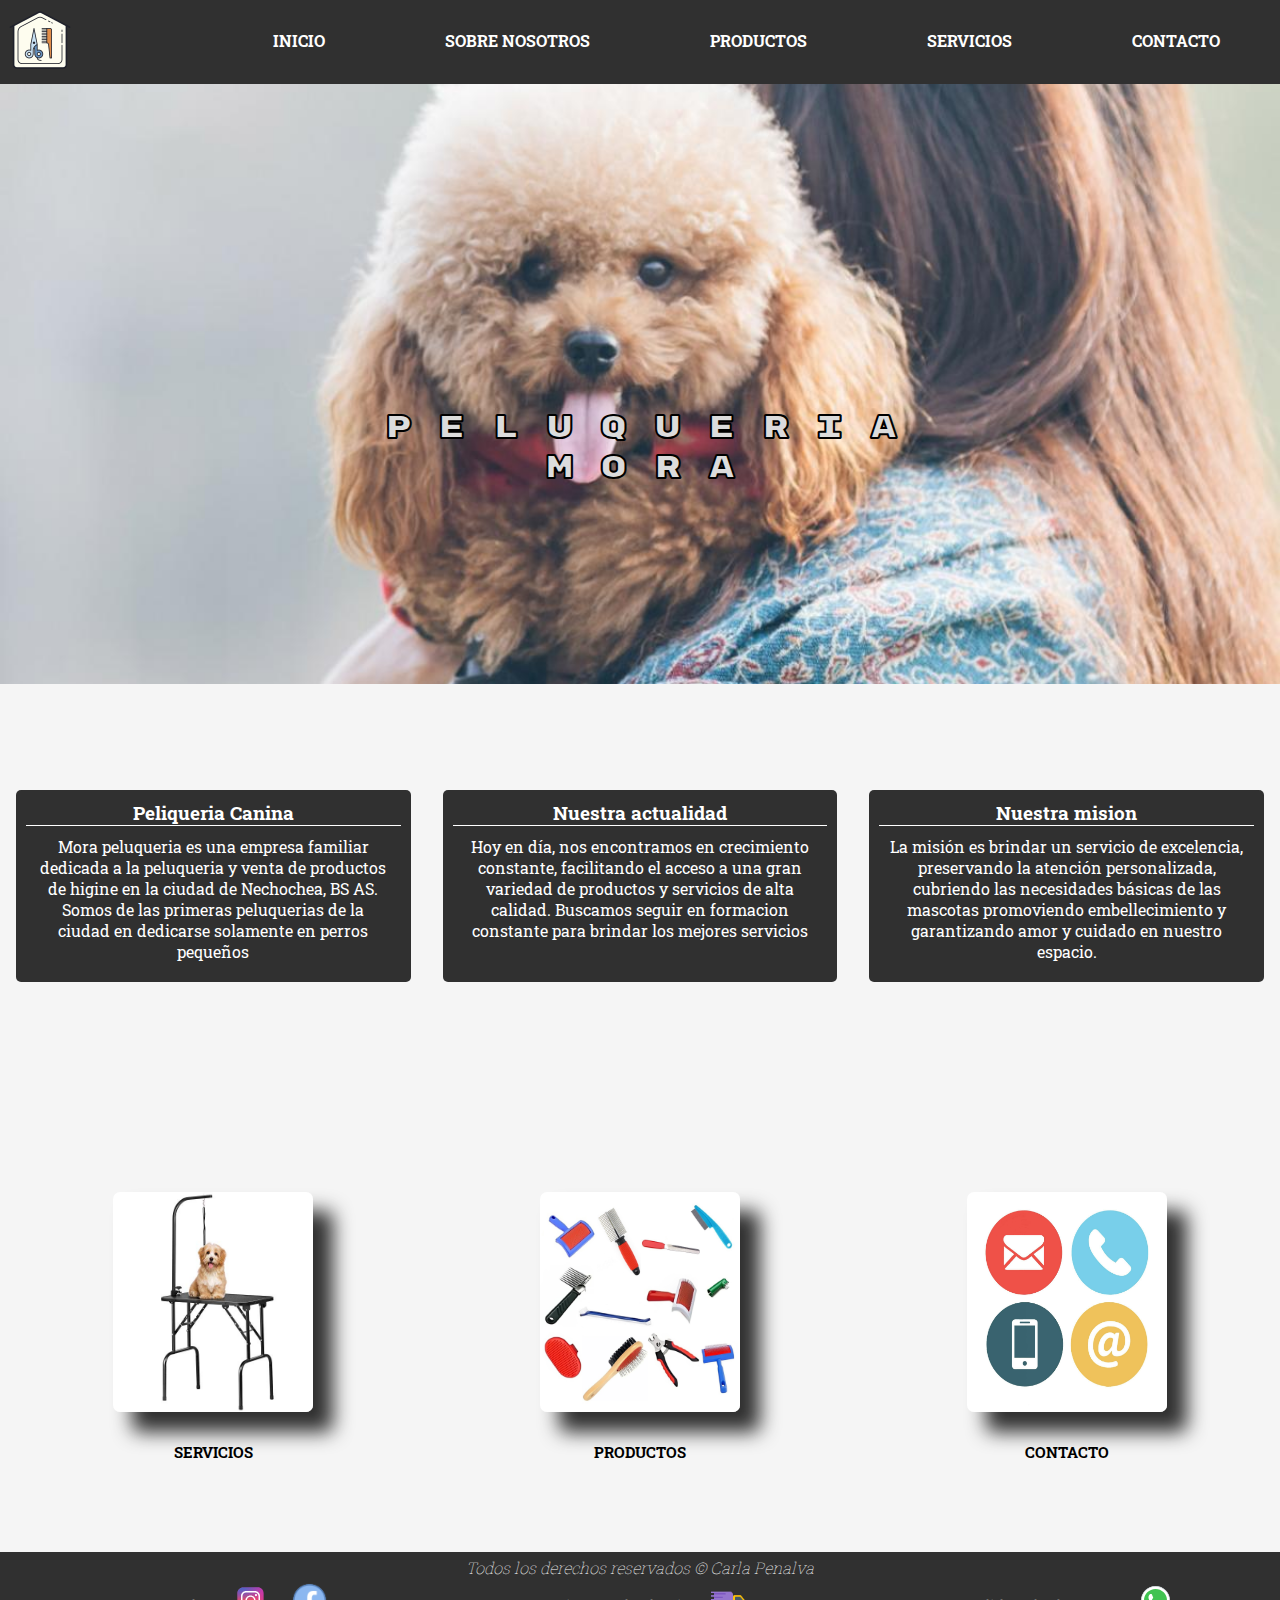
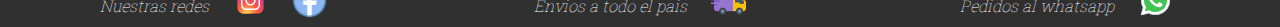
<file: index.html>
<!DOCTYPE html>
<html lang="en">
<head>
    <meta charset="UTF-8">
    <meta http-equiv="X-UA-Compatible" content="IE=edge">
    <meta name="viewport" content="width=  , initial-scale=1.0">
    <meta name="keywords" content="perros peluqueria canina Necochea">
    <meta name="description" content="Peluqueria canina a perros pequeños. Ciudad de Necochea">
    <title>Peluqueria Mora</title>
    <!-- css -->
    <link rel="stylesheet" href="./css/style.css"> 
    <link href="https://unpkg.com/aos@2.3.1/dist/aos.css" rel="stylesheet">  
</head>

<body>
    <header class="encabezado"> 
        <div class="logo">
            <a href="./index.html">
                <img src="./img/principal/logocolor.jpg" alt="logo">
            </a>
        </div>
        <nav>
            <ul>
                <li>
                    <a href="index.html">INICIO</a>
                </li>
                <li>
                    <a href="./paginas/nosotros.html">SOBRE NOSOTROS</a>
                </li>
                <li>
                    <a href="./paginas/producto.html">PRODUCTOS</a>
                </li>
                <li>
                    <a href="./paginas/servicios.html">SERVICIOS</a>
                </li>
                <li>
                    <a href="./paginas/contacto.html">CONTACTO</a>
                </li>
            </ul>
        </nav>
    </header>    
    <div class="grillaIndex">
        <main class="mainIndex"> 
            <div class="titulo">
                <div class="tituloText">
                    <h1>P E L U Q U E R I A <br> M O R A</h1>
                </div>
            </div>
        </main>   
    <section class="seccionParrafo">
        <div class="seccionParrafo1">
            <h2>Peliqueria Canina </h2>
            <p> Mora peluqueria es una empresa familiar dedicada a la peluqueria y venta de productos de higine en la ciudad de Nechochea, BS AS. Somos de las primeras peluquerias de la ciudad en dedicarse solamente en perros pequeños </p>
        </div>
        <div class="seccionParrafo2">
            <h2>Nuestra actualidad </h2>
            <p> Hoy en día, nos encontramos en crecimiento constante, facilitando el acceso a una gran variedad de productos y servicios de alta calidad. Buscamos seguir en formacion constante para brindar los mejores servicios </p>
        </div>  
        <div class="seccionParrafo3"> 
            <h2>Nuestra mision</h2>
            <p> La misión es brindar un servicio de excelencia, preservando la atención personalizada, cubriendo las necesidades básicas de las mascotas promoviendo embellecimiento y garantizando amor y cuidado en nuestro espacio. </p>
        </div>
    </section>
    <section class="seccionIndex">
        <div>
            <a href="./paginas/servicios.html">
                <img src="./img/principal/servicios.jpg">
            </a> 
            <h3>SERVICIOS </h3>
        </div>
        <div>
            <a href="./paginas/producto.html">  
                <img src="./img/principal/productos.jpg" alt="productos fotos">
            </a>
            <h3>PRODUCTOS</h3>
        </div>
        <div>
            <a href="./paginas/contacto.html">  
                <img src="./img/principal/contacto.jpg" alt="contacto fotos">
            </a>
            <h3>CONTACTO</h3>
        </div>
    </section>
    <footer class="footer">     
        <h4>Todos los derechos reservados © Carla Penalva</h4> 
        <div class="footer1">
            <div class="redes">
                <h4>Nuestras redes</h4>
                <a href="https://www.facebook.com" target="_blank">
                    <img src="./img/redes/instagram.svg" alt="instagram" target="_blank">
                </a>
                <a href="https://www.instagram.com" target="_blank">
                    <img src="./img/redes/facebook.jpg" alt="facebook" target="blank">
                </a>
            </div>    
            <div class="envios">
                <h4>Envios a todo el pais</h4>
                <img src="./img/redes/envios.png" alt="envios">
            </div>
            <div class="pedidos">
                <h4>Pedidos al whatsapp</h4>
                <a href="https://www.whatsapp.com">
                    <img src="./img/redes/whatsapp.svg" alt="wspp" target="_blank"> 
                </a>     
            </div>
        </div>
    </footer>
</body>
</html>
</file>
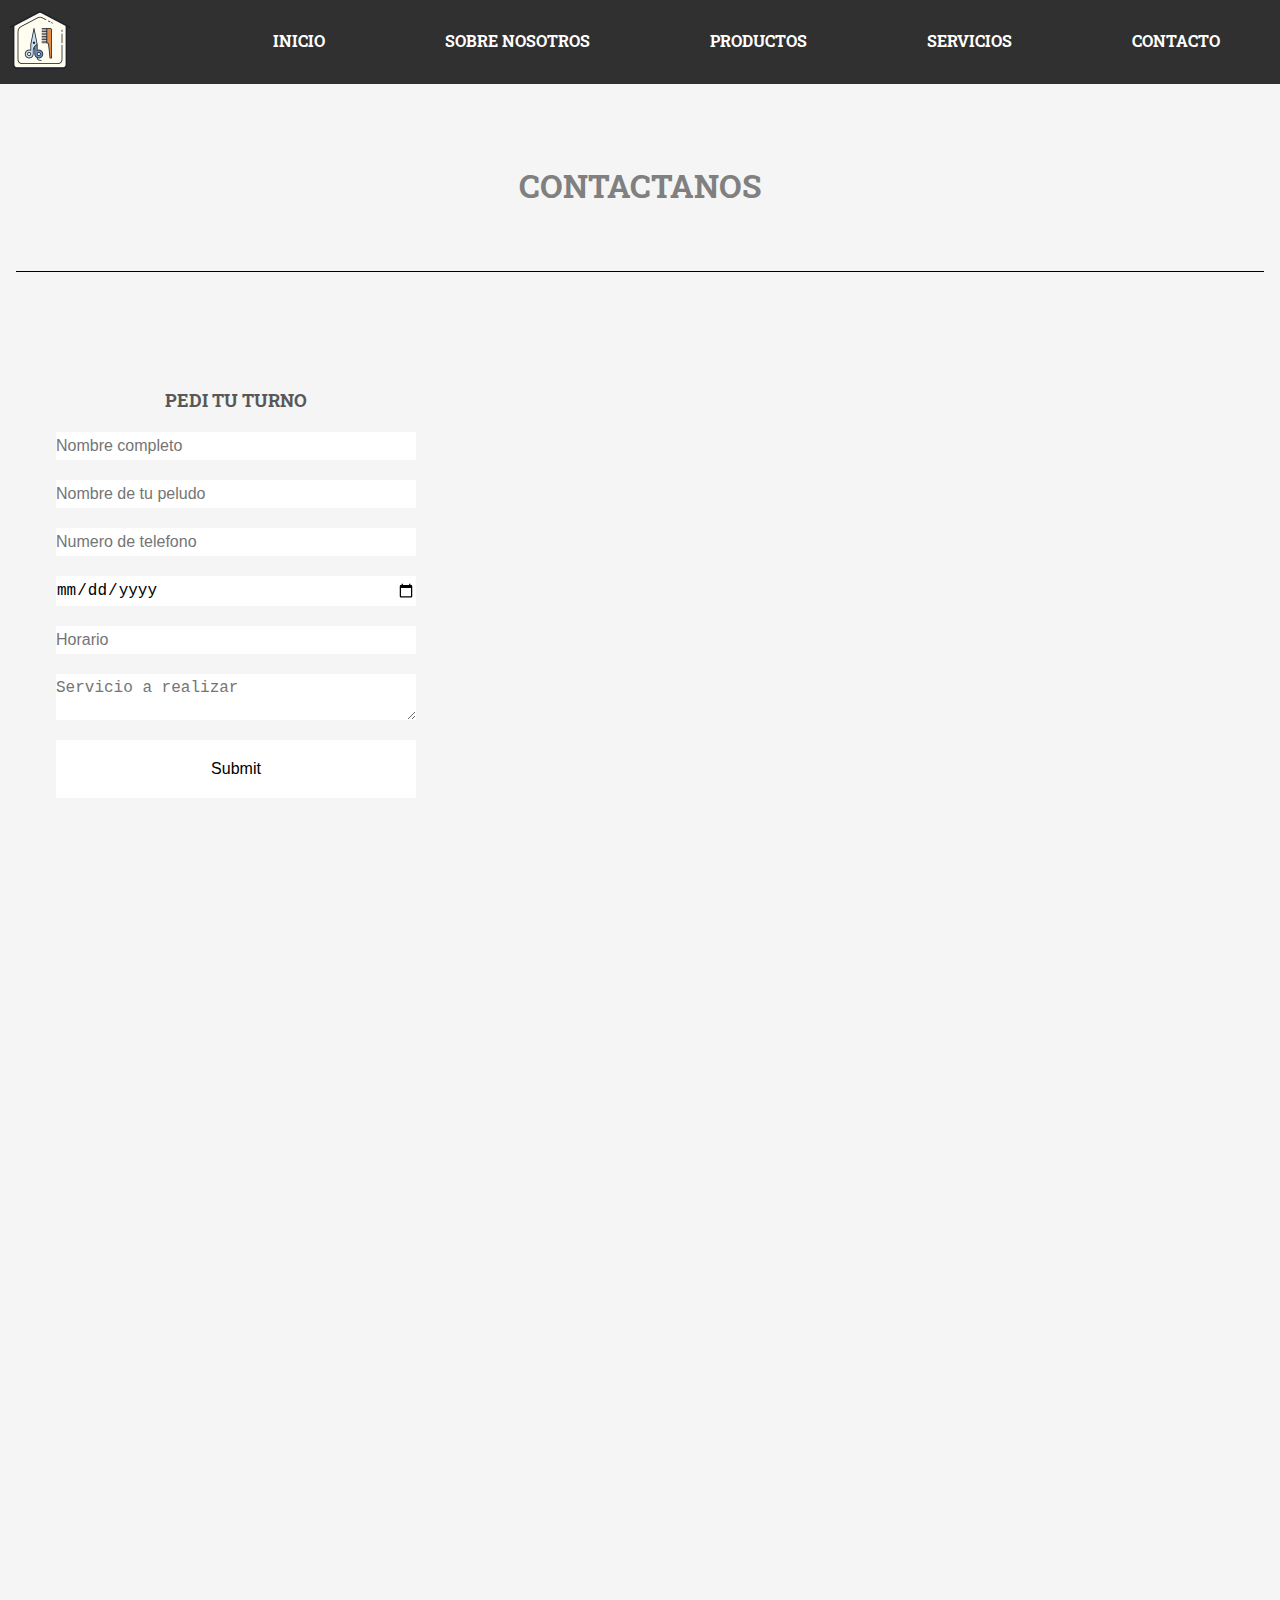
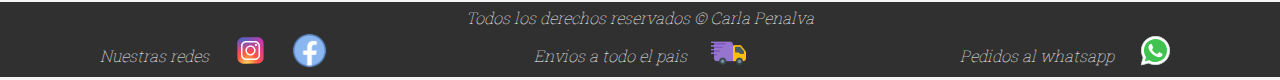
<file: paginas/contacto.html>
<!DOCTYPE html>
<html lang="en">

<head>
    <meta charset="UTF-8">
    <meta http-equiv="X-UA-Compatible" content="IE=edge">
    <meta name="viewport" content="width=device-width, initial-scale=1.0">
    <title>Contacto - Peluqueria Mora</title>
     <!-- css -->
    <link rel="stylesheet" href="../css/style.css">
    
</head>

<body>
    <header class="encabezado ">
        <div class="imagenEncabezado">
            <a href="../index.html">
                 <img src="../img/principal/logocolor.jpg" alt="logo">
            </a>
        </div>
        <nav>
            <ul>
                <li>
                    <a href="../index.html">INICIO</a>
                </li>
                <li>
                    <a href="nosotros.html">SOBRE NOSOTROS</a>
                </li>
                <li>
                    <a href="producto.html">PRODUCTOS</a>
                </li>
                <li>
                    <a href="servicios.html">SERVICIOS</a>
                </li>
                <li>
                    <a href="contacto.html">CONTACTO</a>
                </li>
            </ul>
        </nav>
    </header>
    <div class="grillaContacto">
        <main>
            <div class="conectanos">
                <h1> CONTACTANOS</h1>
            </div>
        </main>
        <form>
            <h2>PEDI TU TURNO</h2>
            <input type="text" placeholder="Nombre completo">
            <input type="text" placeholder="Nombre de tu peludo" >
            <input type="text" placeholder="Numero de telefono">
            <input type="date" id="fecha">
            <input type="text" placeholder="Horario">
            <textarea name="mensaje" placeholder="Servicio a realizar"></textarea>
            <input type="submit" id="boton">
        </form>
        <div class="mapa">
            <iframe src="https://www.google.com/maps/embed?pb=!1m18!1m12!1m3!1d99835.03832018175!2d-58.82631639975773!3d-38.56038604808119!2m3!1f0!2f0!3f0!3m2!1i1024!2i768!4f13.1!3m3!1m2!1s0x958fbd434330e9e9%3A0x7f7c099276fb322!2sNecochea%2C%20Provincia%20de%20Buenos%20Aires!5e0!3m2!1ses!2sar!4v1665618142994!5m2!1ses!2sar" width="600" height="450" style="border:0;" allowfullscreen="" loading="lazy" referrerpolicy="no-referrer-when-downgrade"></iframe>
        </div>
    </div>  
    <footer class="footer">
        <h4>Todos los derechos reservados © Carla Penalva</h4> 
        <div class="footer1">
            <div class="redes">
                <h4>Nuestras redes</h4>
                <a href="https://www.facebook.com" target="_blank">
                    <img src="../img/redes/instagram.svg" alt="instagram" target="_blank">
                </a>
                <a href="https://www.instagram.com" target="_blank">
                    <img src="../img/redes/facebook.jpg" alt="facebook" target="blank">
                </a>
            </div>    
            <div class="envios">
                <h4>Envios a todo el pais </h4>
                <img src="../img/redes/envios.png" alt="envios">
            </div>
            <div class="pedidos">
                <h4>Pedidos al whatsapp</h4>
                <a href="https://www.whatsapp.com">
                    <img src="../img/redes/whatsapp.svg" alt="wspp" target="_blank"> 
                </a>     
            </div>
        </div>
    </footer>
</body>
</html>
</file>
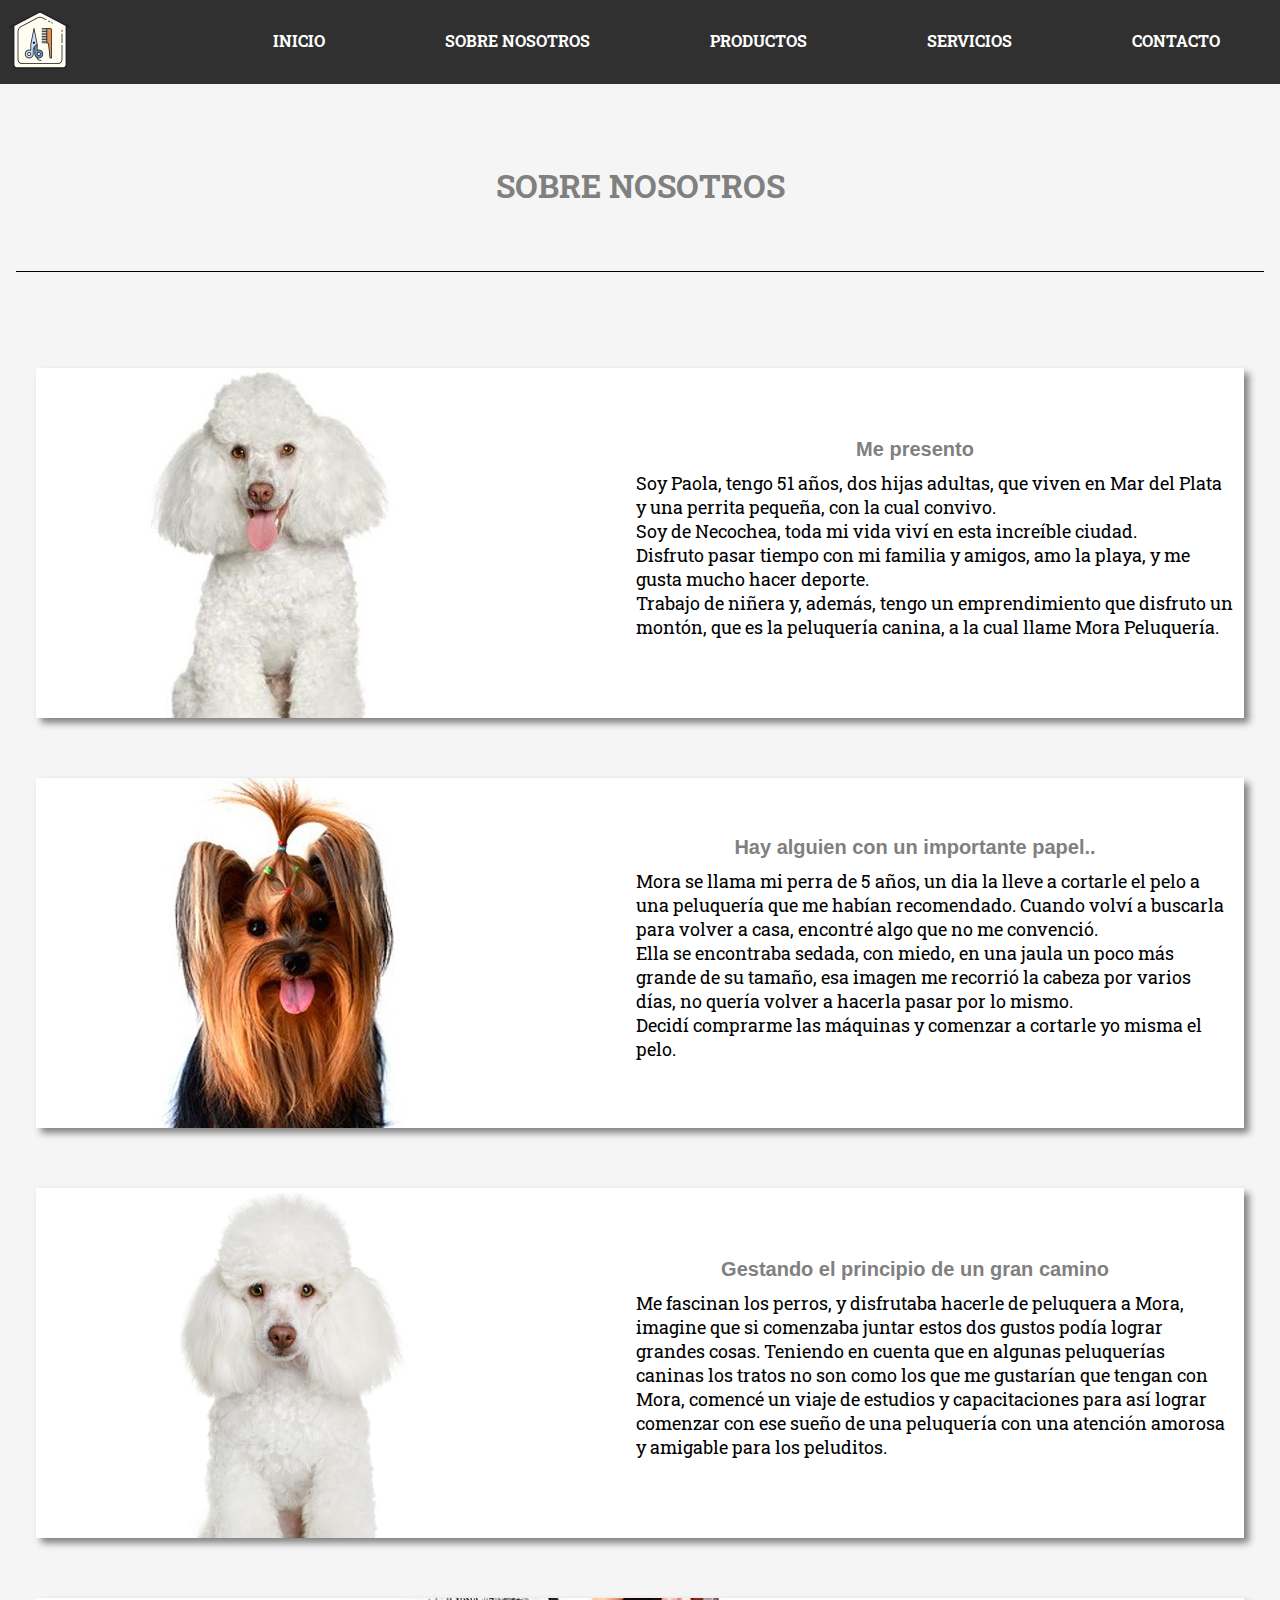
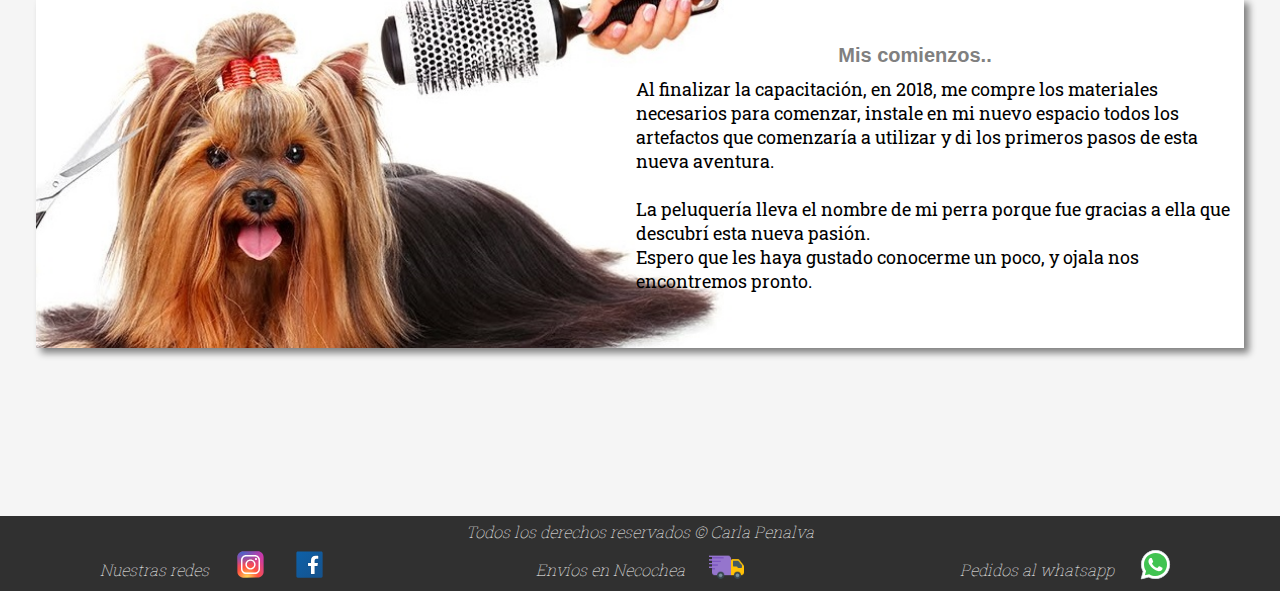
<file: paginas/nosotros.html>
<!DOCTYPE html>
<html lang="en">
<head>
    <meta charset="UTF-8">
    <meta http-equiv="X-UA-Compatible" content="IE=edge">
    <meta name="viewport" content="width=device-width, initial-scale=1.0">
    <meta name="keywords" content="perros peluqueria canina Necochea">
    <meta name="description" content="Peluqueria canina a perros pequeños. Ciudad de Necochea">
     <!-- css -->
    <link rel="stylesheet" href="../css/style.css">
    <title>Nosotros - Peluqueria Mora</title>
</head>
<body>
    <header class="encabezado ">
        <div class="imagenEncabezado">
            <a href="../index.html">
                <img src="../img/principal/logocolor.jpg" alt="logo">
            </a>
        </div>
        <input type="checkbox" id="menu-check">
        <label id="menu" for="menu-check">
            <span id="menu-abrir">&#9776;</span>
            <span id="menu-cerrar">X</span>
        </label>
        <nav>
            <ul>
                <li>
                    <a href="../index.html">INICIO</a>
                </li>
                <li>
                    <a href="nosotros.html">SOBRE NOSOTROS</a>
                </li>
                <li>
                    <a href="producto.html">PRODUCTOS</a>
                </li>
                <li>
                    <a href="servicios.html">SERVICIOS</a>
                </li>
                <li>
                    <a href="contacto.html">CONTACTO</a>
                </li>
            </ul>
        </nav>
    </header>
    <div class="grillaNosotros">
        <main class="mainNosotros">
            <h1>SOBRE NOSOTROS</h1>
        </main>
        <section class="nosotros">
            <div class="presentacion">
                        <h2>Me presento</h2>
                        <p> Soy Paola, tengo 51 años, dos hijas adultas, que viven en Mar del Plata y una perrita 
                        pequeña, con la cual convivo. <br>
                        Soy de Necochea, toda mi vida viví en esta increíble ciudad. <br>
                        Disfruto pasar tiempo con mi familia y amigos, amo la playa, y me gusta mucho hacer deporte. <br>
                        Trabajo de niñera y, además, tengo un emprendimiento que disfruto un montón, 
                        que es la peluquería canina, a la cual llame Mora Peluquería. <br> 
                    </p>
            </div>
            <div>
                <img src="../img/nosotros/paola.jpg" alt="paola">
            </div>
            <div class="mora">
                    <h2>Hay alguien con un importante papel..</h2>
                    <p> Mora se llama mi perra de 5 años, un dia la lleve a cortarle el pelo a una peluquería que 
                    me habían recomendado. Cuando volví a buscarla para volver a casa, encontré algo que no me convenció. <br>
                    Ella se encontraba sedada, con miedo, en una jaula un poco más grande de su tamaño, esa imagen 
                    me recorrió la cabeza por varios días, no quería volver a hacerla pasar por lo mismo. <br>
                    Decidí comprarme las máquinas y comenzar a cortarle yo misma el pelo.   
                    </p>
            </div>
            <div>
                <img src="../img/nosotros/mora.jpg" alt="mora"> 
            </div>
            <div class="pasitos">
                    <h2>Gestando el principio de un gran camino</h2>
                    <p> Me fascinan los perros, y disfrutaba hacerle de peluquera a Mora, imagine que si comenzaba 
                    juntar estos dos gustos podía lograr grandes cosas. 
                    Teniendo en cuenta que en algunas peluquerías caninas los tratos no son como los que me gustarían
                    que tengan con Mora, comencé un viaje de estudios y capacitaciones para así lograr comenzar con 
                    ese sueño de una peluquería con una atención amorosa y amigable para los peluditos.
                    </p>
            </div>
            <div>
                <img src="../img/nosotros/lookpet.jpg" alt="nosotros">
            </div>
            <div class="comienzos"> 
                    <h2>Mis comienzos..</h2>
                    <p> Al finalizar la capacitación, en 2018, me compre los materiales necesarios para comenzar, 
                    instale en mi nuevo espacio todos los artefactos que comenzaría a utilizar y di los primeros pasos 
                    de esta nueva aventura. <br>
                    <br> La peluquería lleva el nombre de mi perra porque fue gracias a ella que descubrí esta nueva 
                    pasión. <br>
                    Espero que les haya gustado conocerme un poco, y ojala nos encontremos pronto.
                    </p>
            </div>
            <div>
                <img src="../img/nosotros/peluqueriacanina.jpg" alt="peluqueria">
            </div> 
        </section>
    </div>
    <footer class="footer">
        <h4>Todos los derechos reservados © Carla Penalva</h4> 
        <div class="footer1">
            <div class="redes">
                <h4>Nuestras redes</h4>
                <a href="https://www.instagram.com" target="_blank">
                    <img src="../img/redes/instagram.svg" alt="instagram" target="_blank">
                </a>
                <a href="https://www.facebook.com" target="_blank">
                    <img src="../img/redes/facebook.svg" alt="facebook" target="_blank">
                </a>
            </div>    
            <div class="envios">
                <h4>Envíos en Necochea</h4>
                <img src="../img/redes/envios.png" alt="envios">
            </div>
            <div class="pedidos">
                <h4>Pedidos al whatsapp</h4>
                <a href="https://www.whatsapp.com">
                    <img src="../img/redes/whatsapp.svg" alt="wspp" target="_blank"> 
                </a>     
            </div>   
    </footer>
</body>
</html>
</file>
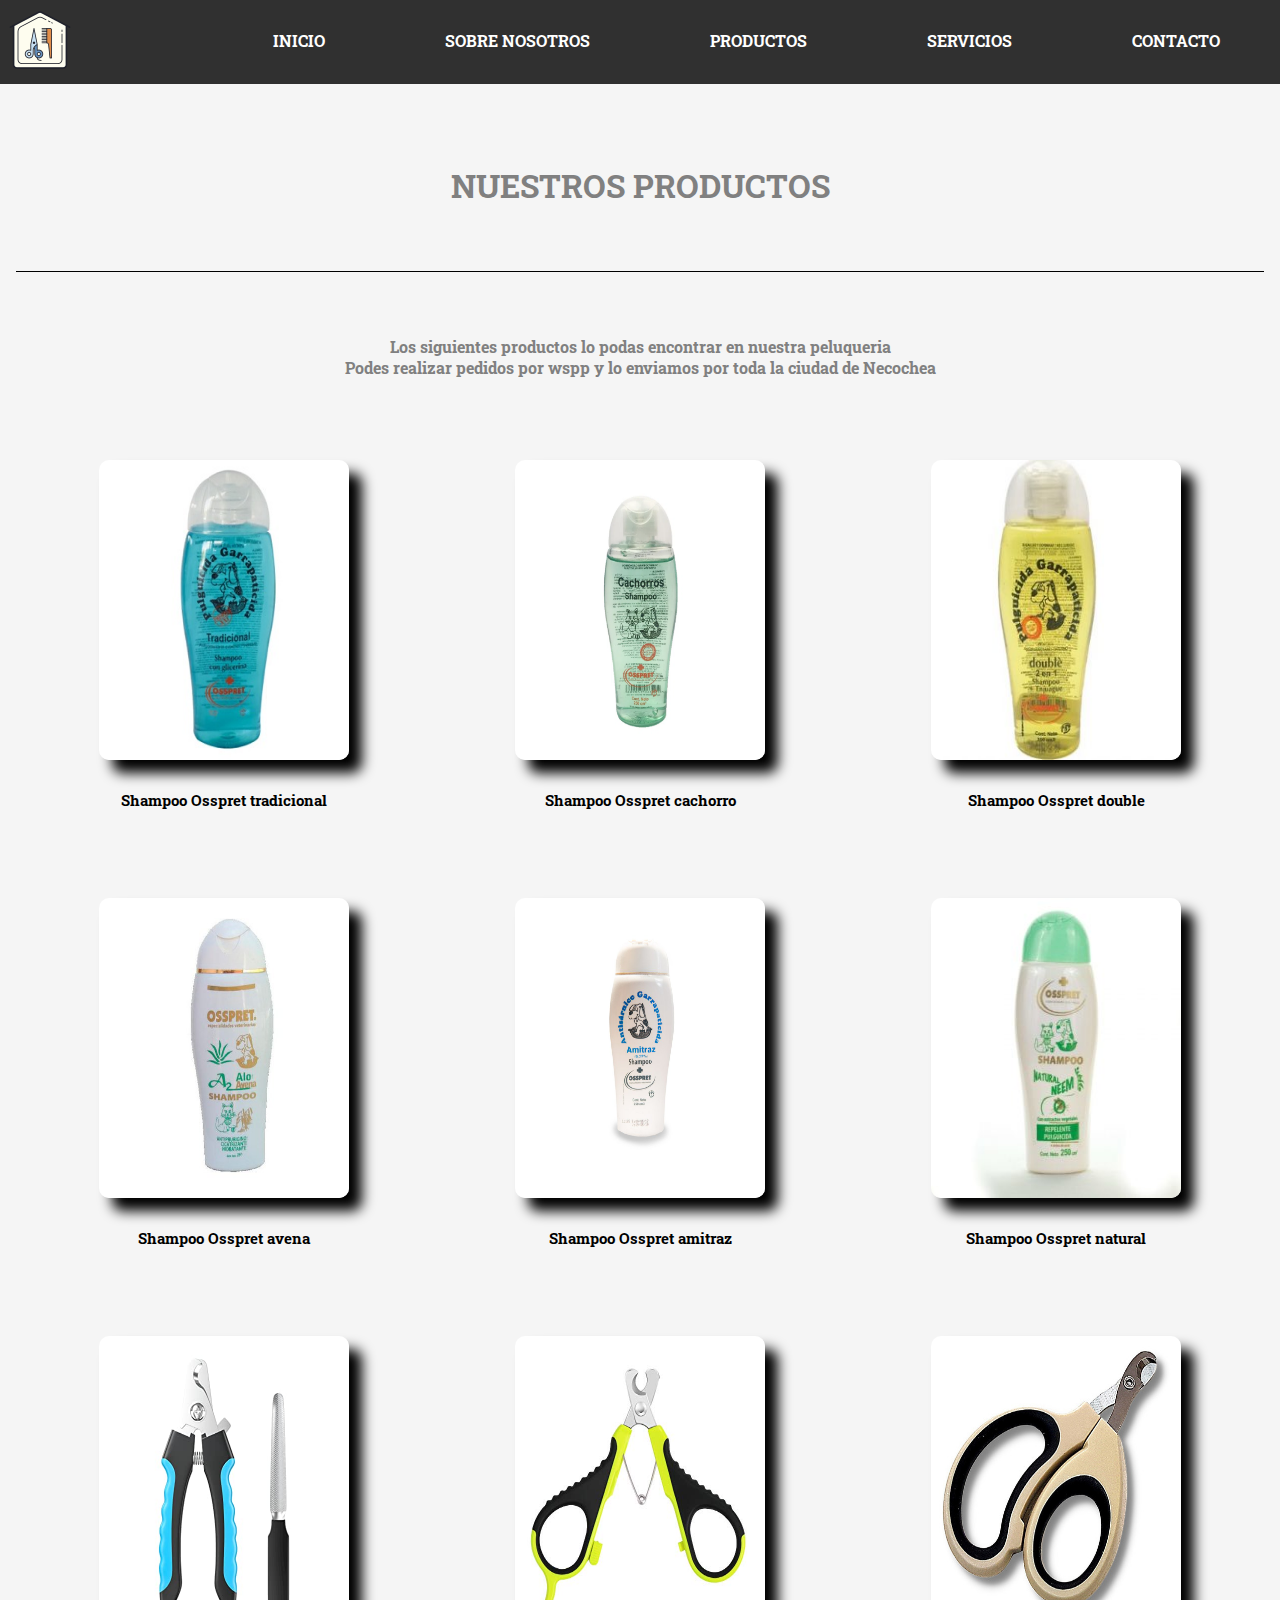
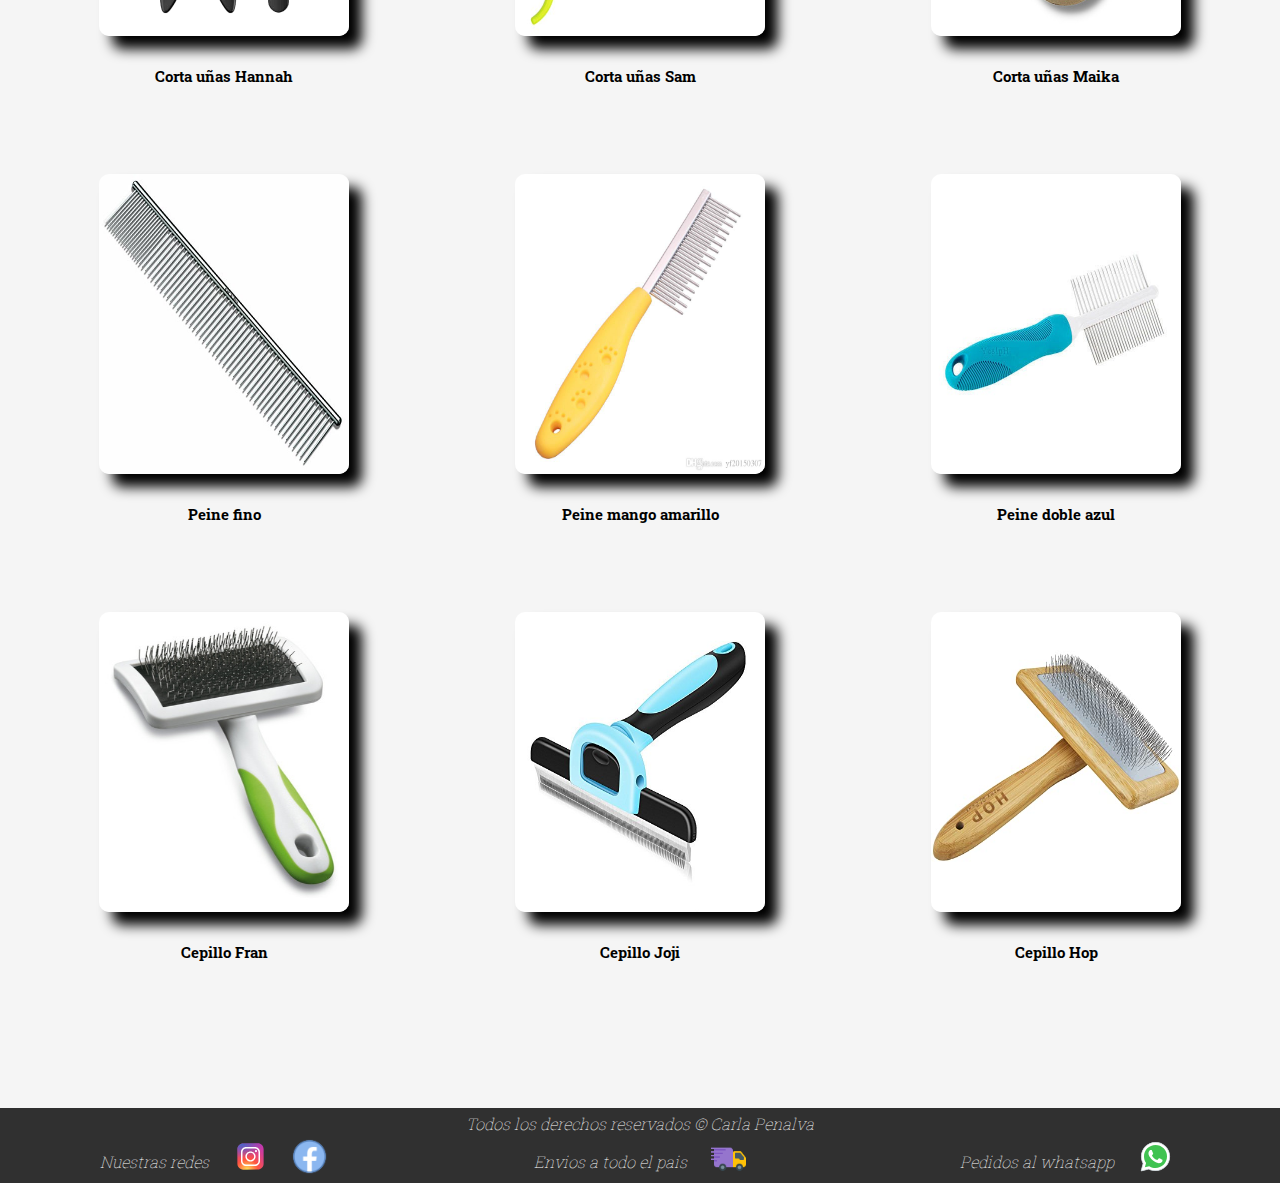
<file: paginas/producto.html>
<!DOCTYPE html>
<html lang="en">

<head>
    <meta charset="UTF-8">
    <meta http-equiv="X-UA-Compatible" content="IE=edge">
    <meta name="viewport" content="width=device-width, initial-scale=1.0">
    <meta name="keywords" content="perros peluqueria canina Necochea">
    <meta name="description" content="Peluqueria canina a perros pequeños. Ciudad de Necochea">
    <title>Productos - Peluqueria Mora</title>
     <!-- css -->
    <link rel="stylesheet" href="../css/style.css">
</head>

<body>
    <header class="encabezado ">
        <div class="imagenEncabezado">
            <a href="../index.html">
                <img src="../img/principal/logocolor.jpg" alt="logo">
            </a>
        </div>
        <nav>
            <ul>
                <li>
                    <a href="../index.html">INICIO</a>
                </li>
                <li>
                    <a href="nosotros.html">SOBRE NOSOTROS</a>
                </li>
                <li>
                    <a href="producto.html">PRODUCTOS</a>
                </li>
                <li>
                    <a href="servicios.html">SERVICIOS</a>
                </li>
                <li>
                    <a href="contacto.html">CONTACTO</a>
                </li>
            </ul>
        </nav>
    </header>
    <div class="grillaProductos">
    <main class="mainProductos">
        <h1>NUESTROS PRODUCTOS</h1>  
        <h2>Los siguientes productos lo podas encontrar en nuestra peluqueria</h2>
        <h2>Podes realizar pedidos por wspp y lo enviamos por toda la ciudad de Necochea</h2>
    </main>
    
    <section class="productosImagen">
        <div>
            <img src="../img/productos/osspret-tradicional.jpg" alt="Shampoo">
            <h3>Shampoo Osspret tradicional</h3>
        </div>
        <div>
            <img src="../img/productos/CACHORRO.jpg" alt="Shampoo">
            <h3>Shampoo Osspret cachorro</h3>
        </div>
        <div>
            <img src="../img/productos/doble.jpg" alt="Shampoo">
            <h3>Shampoo Osspret double</h3>
        </div>
        <div>
            <img src="../img/productos/shampooAvena.jpg" alt="Shampoo">
            <h3>Shampoo Osspret avena</h3>
        </div>
        <div>
            <img src="../img/productos/OSSPRET-AMITRAZ.jpg" alt="Shampoo">
            <h3>Shampoo Osspret amitraz</h3>
        </div>
        <div>
            <img src="../img/productos/OSSPRET-NATURAL.jpg" alt="Shampoo">
            <h3>Shampoo Osspret natural</h3>
        </div>
        <div>
            <img src="../img/productos/cortauña.jpg" alt="Corta uñas">
            <h3>Corta uñas Hannah</h3>
        </div>
        <div>
            <img src="../img/productos/cortadordeuña.jpg" alt="Corta uñas">
            <h3>Corta uñas Sam</h3>
        </div>
        <div>
            <img src="../img/productos/ctijeracorta.jpg" alt="Corta uñas">
            <h3>Corta uñas Maika</h3>
        </div>
        <div>
            <img src="../img/productos/peinefino.jpg" alt="Peine">
            <h3>Peine fino</h3>
        </div>
        <div>
            <img src="../img/productos/peine-para-perros.jpg" alt="Peine">
            <h3>Peine mango amarillo</h3>
        </div>
        <div>
            <img src="../img/productos/peine-azul.jpg" alt="Peine">
            <h3>Peine doble azul</h3>
        </div>
        <div>
            <img src="../img/productos/cepillo.jpg" alt="cepillo">
            <h3>Cepillo Fran</h3>
        </div>
        <div>
            <img src="../img/productos/cepillo-para-perros.jpg" alt="cepillo">
            <h3>Cepillo Joji</h3>
        </div>
        <div>
            <img src="../img/productos/peinemadera.jpg" alt="cepillo">
            <h3>Cepillo Hop</h3>
        </div>
    </section>
</div>
<footer class="footer">
    <h4>Todos los derechos reservados © Carla Penalva</h4> 
    <div class="footer1">
        <div class="redes">
            <h4>Nuestras redes</h4>
            <a href="https://www.facebook.com" target="_blank">
                <img src="../img/redes/instagram.svg" alt="instagram" target="_blank">
            </a>
            <a href="https://www.instagram.com" target="_blank">
                <img src="../img/redes/facebook.jpg" alt="facebook" target="blank">
            </a>
        </div>    
        <div class="envios">
            <h4>Envios a todo el pais </h4>
            <img src="../img/redes/envios.png" alt="">
        </div>
        <div class="pedidos">
            <h4>Pedidos al whatsapp</h4>
            <a href="https://www.whatsapp.com">
                <img src="../img/redes/whatsapp.svg" alt="wspp" target="_blank"> 
            </a>     
        </div>
    </div>
</footer>
</body>
</html>
</file>
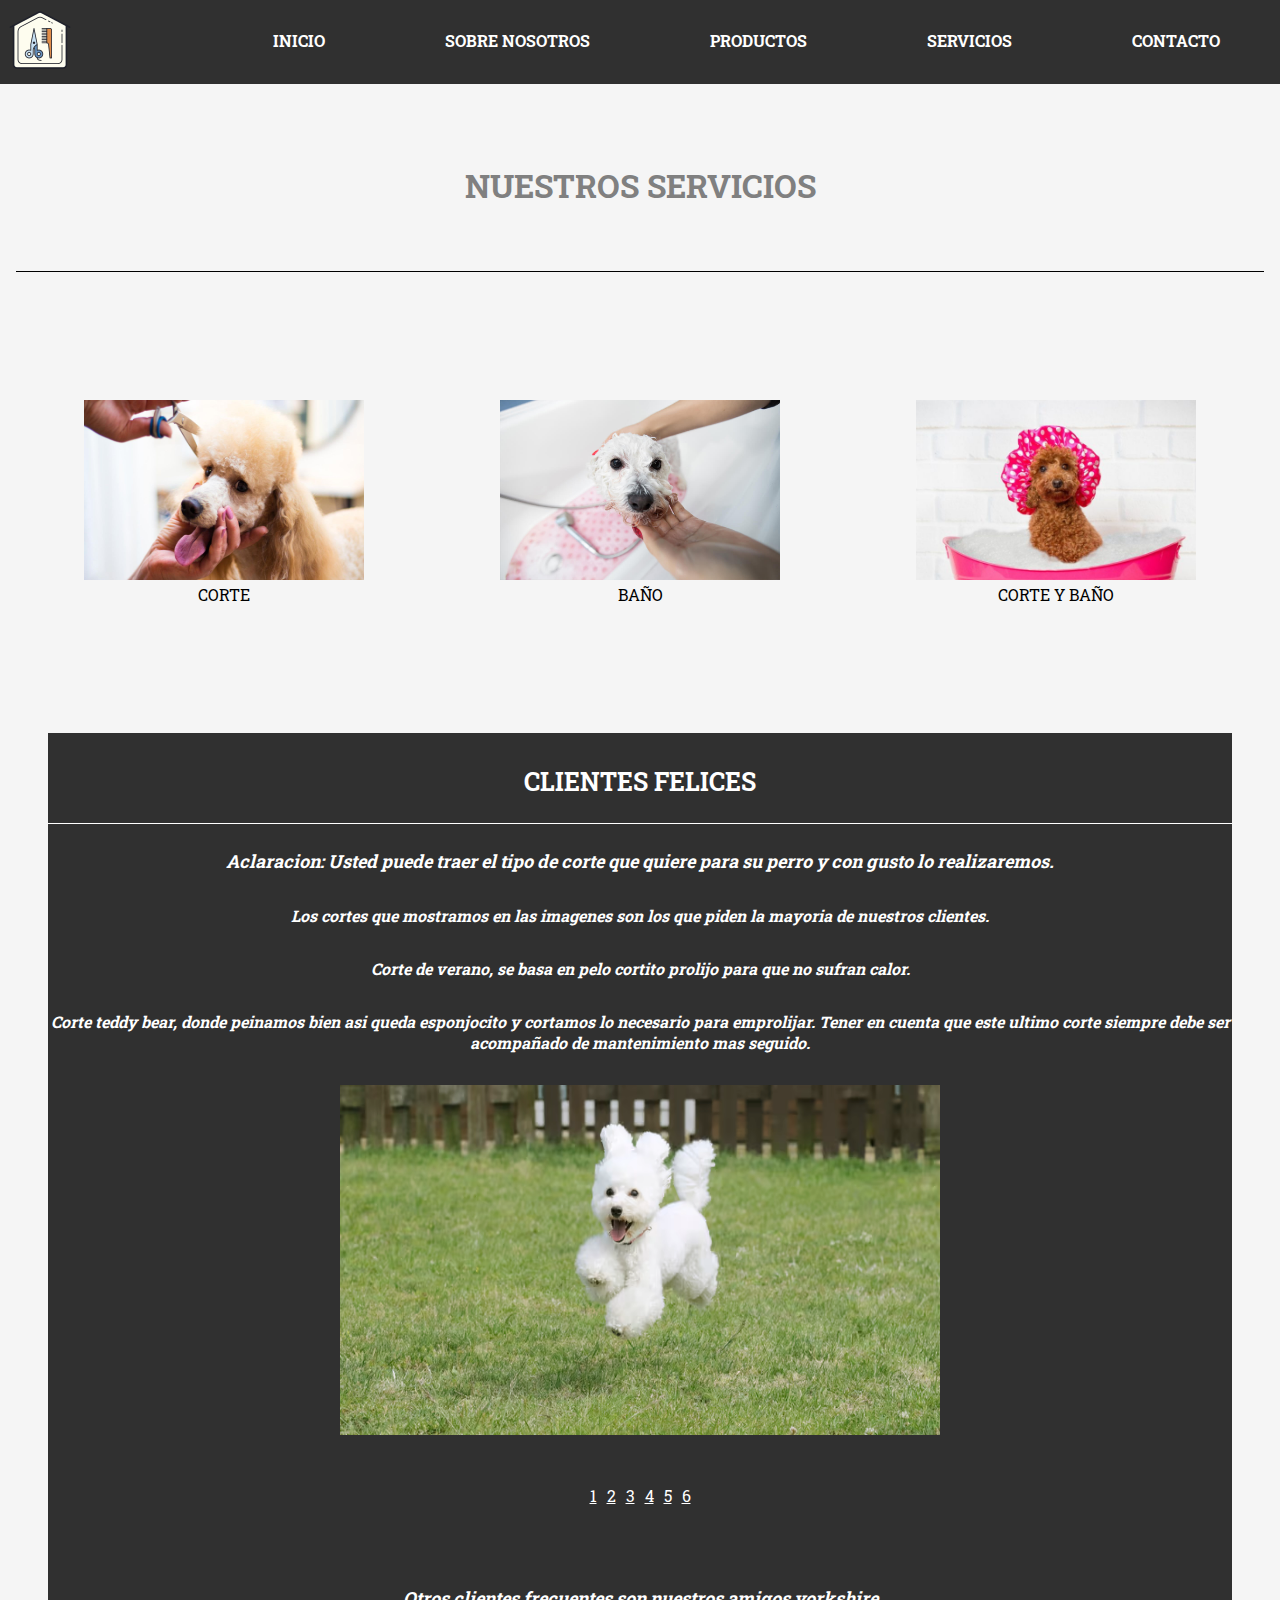
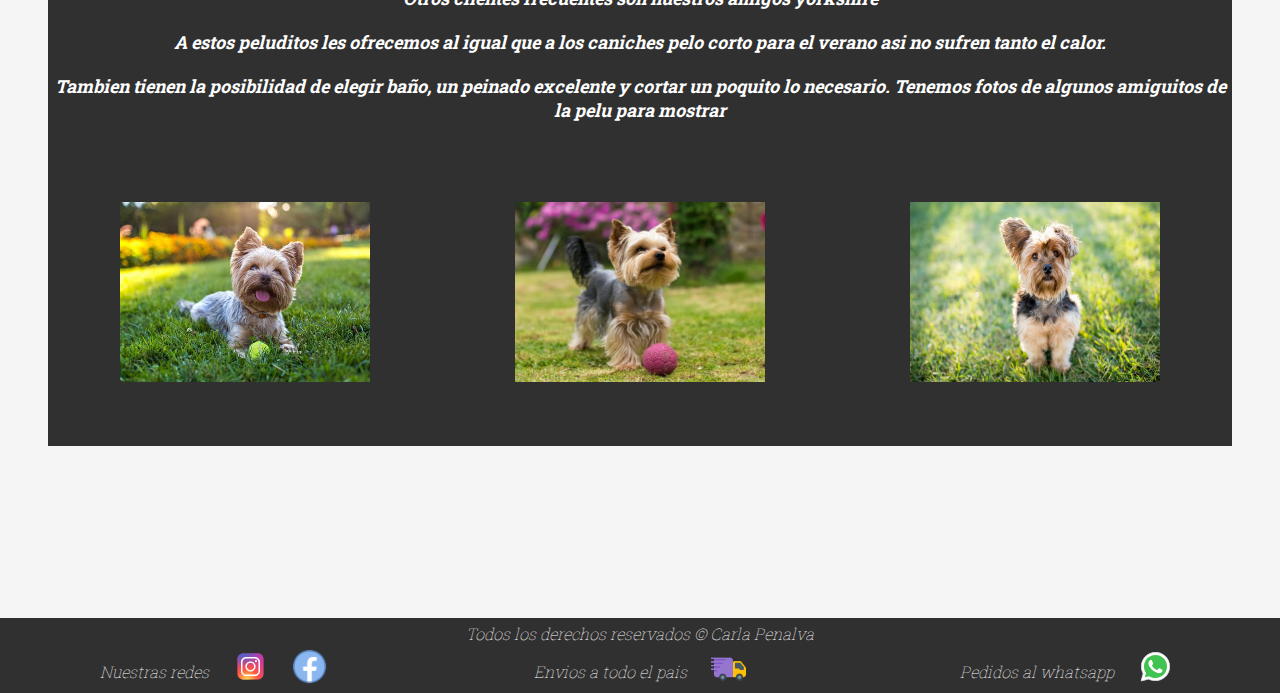
<file: paginas/servicios.html>
<!DOCTYPE html>
<html lang="en">
<head>
    <meta charset="UTF-8">
    <meta http-equiv="X-UA-Compatible" content="IE=edge">
    <meta name="viewport" content="width=device-width, initial-scale=1.0">
    <meta name="keywords" content="perros peluqueria canina Necochea">
    <meta name="description" content="Peluqueria canina a perros pequeños. Ciudad de Necochea">
    <title>Servicios- Peluqueria Mora</title>
     <!-- css -->
    <link rel="stylesheet" href="../css/style.css">
</head>
<body>
    <header class="encabezado ">
        <div class="imagenEncabezado">
            <img src="../img/principal/logocolor.jpg" alt="logo">
        </div>
        <nav>
            <ul>
                <li>
                    <a href="../index.html">INICIO</a>
                </li>
                <li>
                    <a href="nosotros.html">SOBRE NOSOTROS</a>
                </li>
                <li>
                    <a href="producto.html">PRODUCTOS</a>
                </li>
                <li>
                    <a href="servicios.html">SERVICIOS</a>
                </li>
                <li>
                    <a href="contacto.html">CONTACTO</a>
                </li>
            </ul>
        </nav>
    </header>
    <div class="grillaServicios">
        <main class="mainServicios">
            <h1>NUESTROS SERVICIOS</h1>
        </main>
        <div class="servicios">
            <figure class="imgServicios">
                <div class="servicios1">   
                <img src="../img/servicios/caniche-estetica.jpg" alt="corte"> 
                <figcaption> CORTE</figcaption>
                </div>
                <div class="servicios2">
                    <img src="../img/servicios/bañocaniche.jpg" alt="baño"> 
                    <figcaption> BAÑO </figcaption>
                </div>
                <div class="servicios3">
                    <img src="../img/servicios/baño-caniche.jpg" alt="CORTE & BAÑO">
                    <figcaption> CORTE Y BAÑO</figcaption>
                </div>
            </figure>
        </div>
        <section class="serviciosRealizados">
            <h2 class="serviciosRealizadosTitulo">CLIENTES FELICES</h2>
            <h3 class="serviciosRealizadosSubtitulo">Aclaracion: Usted puede traer el tipo de corte que quiere 
            para su perro y con gusto lo realizaremos.
            </h3> 
            <h4>Los cortes que mostramos en las imagenes son los que piden la mayoria de nuestros clientes. </h4>
            <h4>Corte de verano, se basa en pelo cortito prolijo para que no sufran calor. </h4>
            <h4>Corte teddy bear, donde peinamos bien asi queda esponjocito y cortamos lo necesario para emprolijar. Tener en cuenta que este ultimo corte siempre debe ser acompañado de mantenimiento mas seguido.</h5>
            <div class="contenedorSlider">
                <ul class="slider">
                    <li id="slide1">
                        <img src="../img/carrusel/canichetoycampo.jpg">
                    </li>
                    <li id="slide2">
                        <img src="../img/carrusel/puppy.jpg">
                    </li>
                    <li id="slide3">
                        <img src="../img/carrusel/canicheoreja.jpg">
                    </li>
                    <li id="slide4">
                        <img src="../img/carrusel/caniche-corriendo.jpg">
                    </li>
                    <li id="slide5">
                        <img src="../img/carrusel/caniche-afuera.jpg">
                    </li>
                    <li id="slide6">
                        <img src="../img/carrusel/canichelengua.jpg">
                    </li>
                </ul>
                <ul class="menu">
                    <li>
                        <a href="#slide1">1</a>
                    </li>
                    <li>
                        <a href="#slide2">2</a>
                    </li>
                    <li>
                        <a href="#slide3">3</a>
                    </li>
                    <li>
                        <a href="#slide4">4</a>
                    </li>
                    <li>
                        <a href="#slide5">5</a>
                    </li>
                    <li>
                        <a href="#slide6">6</a>
                    </li>
                </ul>
            </div>
            <div class="yorkshire">
                <h3>Otros clientes frecuentes son nuestros amigos yorkshire</h3>
                <h3>A estos peluditos les ofrecemos al igual que a los caniches pelo corto para el verano asi no sufren tanto el calor. </h3>
                <h3>Tambien tienen la posibilidad de elegir baño, un peinado excelente y cortar un poquito lo necesario. Tenemos fotos de algunos amiguitos de la pelu para mostrar</h3>
                <div class="yorkshireImg">
                    <img src="../img/carrusel/yorkshire-jardin.jpg" alt="yorkshire">
                    <img src="../img/carrusel/pelota.jpg" alt="yorkshire">
                    <img src="../img/carrusel/carrusel1.jpg" alt="yorkshire">
                </div>
            </div>
        </section>
    </div>
    <footer class="footer">     
        <h4>Todos los derechos reservados © Carla Penalva</h4> 
        <div class="footer1">
            <div class="redes">
                <h4>Nuestras redes</h4>
                <a href="https://www.facebook.com" target="_blank">
                    <img src="../img/redes/instagram.svg" alt="instagram" target="_blank">
                </a>
                <a href="https://www.instagram.com" target="_blank">
                    <img src="../img/redes/facebook.jpg" alt="facebook" target="blank">
                </a>
            </div>    
            <div class="envios">
                <h4>Envios a todo el pais </h4>
                <img src="../img/redes/envios.png" alt="envios">
            </div>
            <div class="pedidos">
                <h4>Pedidos al whatsapp</h4>
                <a href="https://www.whatsapp.com">
                    <img src="../img/redes/whatsapp.svg" alt="wspp" target="_blank"> 
                </a>     
            </div>
        </div>
    </footer>
</body>
</html>
</file>
<file: css/style.css>
@import url("https://fonts.googleapis.com/css2?family=Roboto+Slab:wght@300&display=swap");
@import url("https://fonts.googleapis.com/css2?family=Bebas+Neue&family=Rubik+Mono+One&display=swap");
* {
  margin: 0;
  padding: 0;
}

html {
  font-size: 62, 5%;
}

body {
  font-family: "Roboto Slab", serif;
  background-color: whitesmoke;
  min-height: 100vh;
}

.encabezado {
  background-color: rgb(48, 48, 48);
  width: 100%;
  margin-top: 0px;
  position: -webkit-sticky;
  position: sticky;
  z-index: 99;
  top: 0px;
}

.encabezado {
  display: flex;
  flex-direction: row;
  justify-content: space-between;
}

nav ul {
  list-style-type: none;
}

@media (max-width: 767px) {
  #menu-check {
    display: none;
  }
  #menu-check:not(:checked) ~ nav, ul, li {
    display: none;
  }
  #menu-check:checked ~ nav, ul, li {
    display: block;
  }
  #menu {
    color: whitesmoke;
    font-size: 1.5em;
    font-weight: bold;
    position: absolute;
    border: solid 2px white;
    border-radius: 0.3em;
    padding: 1px 4px 1px 4px;
    right: 1em;
    top: 1em;
    z-index: 99;
  }
  #menu:hover {
    color: rgb(48, 48, 48);
    background-color: whitesmoke;
  }
  #menu-cerrar {
    display: none;
  }
  #menu-check:checked ~ label #menu-abrir {
    display: none;
  }
  #menu-check:checked ~ label #menu-cerrar {
    display: block;
  }
  .encabezado nav {
    position: absolute;
    height: 10em;
    top: 0;
    right: 0;
    background-color: rgb(48, 48, 48);
    padding: 0.8em 5em 0.8em 0.8em;
    opacity: 0.8;
  }
  nav ul {
    display: flex;
    flex-direction: column;
    justify-content: center;
    margin-top: 0.5em;
  }
  nav ul li {
    margin-bottom: 0.5em;
  }
  nav ul a {
    font-size: 16px;
    color: white;
    text-decoration: none;
    font-weight: bold;
    padding: 0.5em;
  }
}
@media (min-width: 768px) {
  .encabezado {
    display: grid;
    grid-template-columns: 1fr 5fr;
  }
  .encabezado nav {
    display: block;
    margin-top: 30px;
  }
  .encabezado nav ul {
    display: flex;
    flex-direction: row;
    justify-content: space-around;
  }
  .encabezado nav a {
    font-size: 16px;
    color: white;
    text-decoration: none;
    font-weight: bold;
  }
  #menu, #menu-check {
    display: none;
  }
}
/*grilla*/
header {
  grid-area: header;
}

.mainIndex {
  grid-area: mainIndex;
}

.seccionParrafo {
  grid-area: seccionParrafo;
}

.seccionIndex {
  grid-area: seccionIndex;
}

footer {
  grid-area: footer;
}

.grillaIndex {
  display: grid;
  grid-template-areas: "header" "mainIndex" "seccionParrafo" "seccionIndex" "footer";
}

.titulo {
  width: 100%;
  height: 300px;
  display: flex;
  align-items: center;
  justify-content: center;
  background: url(../img/principal/canicheprincipal.jpg);
  background-size: cover;
  background-position: center;
}

.tituloText {
  padding-bottom: 40%;
  font-family: "Rubik Mono One", sans-serif;
  font-weight: bold;
  font-size: 0.5em;
  -webkit-text-stroke: 1px black;
  color: gainsboro;
  text-align: center;
  padding-top: 50%;
}

.seccionParrafo {
  margin-top: 90px;
}
.seccionParrafo h2 {
  text-align: center;
  font-size: 1.2em;
  margin-bottom: 5px;
  border-bottom: 1px solid white;
}
.seccionParrafo p {
  text-align: center;
  margin: 10px 10px 10px 10px;
}

.seccionParrafo1, .seccionParrafo3, .seccionParrafo2 {
  background-color: rgb(48, 48, 48);
  margin: 1em 1em 5em 1em;
  padding: 10px;
  gap: 10px;
  color: white;
  border-radius: 5px;
}

.seccionIndex {
  margin-top: 7em;
  display: flex;
  flex-direction: column;
  align-items: center;
  text-align: center;
  font-size: small;
}
.seccionIndex img {
  height: 200px;
  width: 200px;
  margin-bottom: 10px;
  border-radius: 7px;
  box-shadow: 10px 0 5px grey, -10px 0 10px grey;
}
.seccionIndex h3 {
  margin-bottom: 30px;
}

@media (min-width: 600px) {
  .seccionParrafo {
    display: grid;
    grid-template-columns: 1fr 1fr 1fr;
  }
  .seccionIndex {
    display: flex;
    flex-direction: column;
    justify-content: center;
    margin-top: 10em;
  }
  .seccionIndex img {
    height: 200px;
    width: 200px;
  }
}
@media (min-width: 768px) {
  .titulo {
    height: 600px;
  }
  .tituloText {
    font-size: 1em;
  }
  .seccionIndex {
    display: grid;
    grid-template-columns: 1fr 1fr 1fr;
  }
  .seccionIndex img {
    height: 220px;
    box-shadow: 10px 10px 10px rgb(48, 48, 48);
  }
}
@media (min-width: 1024px) {
  .seccionIndex img {
    margin-bottom: 2em;
    box-shadow: 1.5em 1.5em 1.5em rgb(48, 48, 48);
  }
}
.mainNosotros {
  grid-area: mainNosotros;
}

.nosotros {
  grid-area: seccionNosotros;
}

.grillaNosotros {
  display: grid;
  grid-template-areas: "header" "mainNosotros" "seccionNosotros" "footer";
}

.mainNosotros h1 {
  text-align: center;
  color: grey;
  border-bottom: 1px solid black;
  margin-bottom: 2em;
  padding: 1em 0.5em 2em 0.5em;
  font-family: "Roboto Slab", serif;
  font-size: 2em;
}

.nosotros {
  display: flex;
  flex-direction: column;
  align-items: center;
}
.nosotros h2 {
  text-align: center;
  font-family: "Gill Sans", "Gill Sans MT", Calibri, "Trebuchet MS", sans-serif;
  color: grey;
  margin: 1em 0.5em 1em 0.5em;
}
.nosotros p {
  font-size: 18px;
  text-align: start;
  margin: 10px 10px 10px 20px;
}
.nosotros img {
  width: 200px;
  height: 250px;
  margin-bottom: 5em;
  margin-top: 1em;
  box-shadow: 0.7em 0.7em 1em 0.3em grey;
  border-radius: 5px;
}

@media (min-width: 768px) {
  .grillaNosotros {
    gap: 2em;
    padding: 1em;
  }
  .nosotros img {
    width: 400px;
    height: 450px;
    margin-bottom: 5em;
    margin-top: 1em;
    box-shadow: 5px 5px 7px 3px grey;
    border-radius: 5px;
    margin: 3em 1em 10em 1em;
  }
}
@media (min-width: 1024px) {
  .nosotros {
    display: flex;
    flex-direction: column;
    margin-left: 20px;
    margin-right: 20px;
  }
  .nosotros img {
    display: none;
  }
  .nosotros h2 {
    margin-top: 0px;
    margin-bottom: 0px;
    margin-right: 0px;
  }
  .nosotros .presentacion {
    width: 100%;
    height: 350px;
    display: flex;
    flex-direction: column;
    align-items: center;
    justify-content: center;
    background-size: cover;
    background-position: flex-end;
    margin-bottom: 60px;
    box-shadow: 5px 5px 7px grey;
    background: url(../img/nosotros/images.jpg);
  }
  .nosotros .presentacion h2 {
    font-weight: bold;
    margin-left: 550px;
    text-align: center;
    color: grey;
    font-size: 20px;
  }
  .nosotros .presentacion p {
    margin-left: 600px;
  }
  .nosotros .mora {
    width: 100%;
    height: 350px;
    display: flex;
    flex-direction: column;
    align-items: center;
    justify-content: center;
    background-size: cover;
    background-position: flex-end;
    margin-bottom: 60px;
    box-shadow: 5px 5px 7px grey;
    background: url(../img/nosotros/cabecera_desenredado.jpg);
  }
  .nosotros .mora h2 {
    font-weight: bold;
    margin-left: 550px;
    text-align: center;
    color: grey;
    font-size: 20px;
  }
  .nosotros .mora p {
    margin-left: 600px;
  }
  .nosotros .pasitos {
    width: 100%;
    height: 350px;
    display: flex;
    flex-direction: column;
    align-items: center;
    justify-content: center;
    background-size: cover;
    background-position: flex-end;
    margin-bottom: 60px;
    box-shadow: 5px 5px 7px grey;
    background: url(../img/nosotros/canicheblanco.jpg);
  }
  .nosotros .pasitos h2 {
    font-weight: bold;
    margin-left: 550px;
    text-align: center;
    color: grey;
    font-size: 20px;
  }
  .nosotros .pasitos p {
    margin-left: 600px;
  }
  .nosotros .comienzos {
    width: 100%;
    height: 350px;
    display: flex;
    flex-direction: column;
    margin: 0px 0px 0px 0px;
    padding: 0px 0px 0px 0px;
    align-items: center;
    justify-content: center;
    background: url(../img/nosotros/peluqueria-canina-1.jpg);
    background-size: cover;
    background-position: flex-end;
    margin-bottom: 60px;
    box-shadow: 5px 5px 7px grey;
  }
  .nosotros .comienzos h2 {
    font-weight: bold;
    margin-left: 550px;
    text-align: center;
    color: grey;
    font-size: 20px;
  }
  .nosotros .comienzos p {
    margin-left: 600px;
  }
}
.mainServicios {
  grid-area: mainServicios;
}

.servicios {
  grid-area: servicios;
}

.serviciosRealizados {
  grid-area: serviciosRealizados;
}

.contenedor {
  grid-area: contenedor;
}

.grillaServicios {
  display: grid;
  grid-template-areas: "header" "mainServicios" "servicios" "serviciosRealizados" "contenedor" "footer";
}

.mainServicios h1 {
  text-align: center;
  color: grey;
  border-bottom: 1px solid black;
  margin-bottom: 2em;
  padding: 1em 0.5em 2em 0.5em;
  font-family: "Roboto Slab", serif;
  font-size: 2em;
}

.imgServicios {
  display: flex;
  flex-direction: column;
  align-items: center;
  justify-content: center;
  text-align: center;
  margin-top: 1em;
  margin-bottom: 1em;
}
.imgServicios img {
  width: 280px;
  height: 180px;
}
.imgServicios figcaption {
  margin-bottom: 3em;
}

.serviciosRealizados {
  background-color: rgb(48, 48, 48);
  padding-bottom: 4em;
  padding-top: 2em;
  margin-bottom: 4em;
}
.serviciosRealizados h2 {
  text-align: center;
  padding-bottom: 1em;
  border-bottom: 1px solid white;
  font-family: "Roboto Slab", serif;
  color: white;
  font-size: 25px;
  margin-bottom: 1em;
}
.serviciosRealizados h3 {
  font-style: italic;
  text-align: center;
  font-family: "Roboto Slab", serif;
  color: white;
  font-size: 18px;
  margin-top: 20px;
}
.serviciosRealizados h4 {
  font-style: italic;
  text-align: center;
  font-family: "Roboto Slab", serif;
  color: white;
  font-size: 16px;
  margin-bottom: 2em;
  margin-top: 2em;
}

.slider {
  z-index: 1;
}

.contendedorSlider {
  margin: auto;
  background-color: white;
  width: 800px;
  height: 400px;
  padding: 20px;
}

ul li {
  list-style: none;
}

ul.slider {
  position: relative;
  display: flex;
  justify-content: center;
  align-items: center;
  height: 200px;
}

ul.slider li {
  position: absolute;
  opacity: 0;
  height: inherit;
  transition: opacity 0.5s;
}
ul.slider li img {
  width: 300px;
  height: 150px;
}

ul.slider li img {
  width: 300px;
  height: 150px;
}

ul.slider li:first-child {
  opacity: 1;
}

ul.slider li:target {
  opacity: 1;
}

.menu {
  display: flex;
  flex-direction: row;
  justify-content: center;
  margin-bottom: 5em;
}

.menu li a {
  color: white;
  margin: 5px;
}

.yorkshire img {
  width: 250px;
  height: 180px;
}

.yorkshireImg {
  display: flex;
  flex-direction: column;
  justify-content: space-between;
  align-items: center;
}

@media (min-width: 768px) {
  .grillaServicios {
    gap: 2em;
    padding: 1em;
  }
  .serviciosRealizados {
    margin: 2em;
  }
  ul.slider {
    height: 400px;
    width: 100%;
  }
  ul.slider li img {
    width: 600px;
    height: 350px;
  }
}
@media (min-width: 820px) {
  .yorkshireImg {
    display: flex;
    flex-direction: row;
    justify-content: space-around;
    margin-top: 5em;
  }
}
@media (min-width: 1024px) {
  .imgServicios {
    display: flex;
    flex-direction: row;
    justify-content: space-around;
    margin-top: 2em;
    text-align: center;
  }
  .servicios1:hover {
    transform: scale(1.2);
  }
  .servicios1 {
    transition: all 3s;
  }
  .servicios2:hover {
    transform: scale(1.2);
  }
  .servicios2 {
    transition: all 3s;
  }
  .servicios3:hover {
    transform: scale(1.2);
  }
  .servicios3 {
    transition: all 3s;
  }
}
.mainProductos {
  grid-area: mainProductos;
}

.productosImagen {
  grid-area: productosImagen;
}

.grillaProductos {
  display: grid;
  grid-template-areas: "header" "mainProductos" "productosImagen" "footer";
}

.mainProductos h1 {
  text-align: center;
  color: grey;
  border-bottom: 1px solid black;
  margin-bottom: 2em;
  padding: 1em 0.5em 2em 0.5em;
  font-family: "Roboto Slab", serif;
  font-size: 2em;
}
.mainProductos h2 {
  text-align: center;
  color: grey;
  font-size: medium;
}

.productosImagen {
  display: flex;
  flex-direction: column;
  align-items: center;
  text-align: center;
  font-size: small;
}
.productosImagen img {
  height: 300px;
  width: 250px;
  margin-top: 50px;
  margin-bottom: 5px;
  border-radius: 10px;
  box-shadow: 5px 5px 7px rgb(48, 48, 48);
}

@media (min-width: 768px) {
  .grillaProductos {
    gap: 2em;
    padding: 1em;
  }
}
@media (min-width: 820px) {
  .productosImagen {
    display: grid;
    grid-template-columns: 1fr 1fr 1fr;
  }
}
@media (min-width: 1024px) {
  .productosImagen img {
    margin-bottom: 2em;
    box-shadow: 1em 1em 1em;
  }
  .productosImagen h3 {
    margin-bottom: 2.5em;
  }
}
main {
  grid-area: mainContacto;
}

form {
  grid-area: form;
}

.informacion {
  grid-area: informacion;
}

.mapa {
  grid-area: mapa;
}

.grillaContacto {
  display: grid;
  grid-template-areas: "header" "mainContacto" "form" "informacion" "mapa" "footer";
}

.conectanos h1 {
  text-align: center;
  color: grey;
  border-bottom: 1px solid black;
  margin-bottom: 2em;
  padding: 1em 0.5em 2em 0.5em;
  font-family: "Roboto Slab", serif;
  font-size: 2em;
}

form {
  width: 100vw;
  padding: 10px;
  box-sizing: border-box;
  display: flex;
  flex-direction: column;
  margin-bottom: 30px;
}
form h2 {
  margin: 10px;
  color: rgb(88, 88, 88);
  text-align: center;
  text-decoration: none;
  font-weight: bold;
  font-size: large;
}

input, textarea {
  margin: 10px;
  padding-top: 5px;
  padding-bottom: 5px;
  font-size: 16px;
  border: none;
}

#boton {
  background-color: white;
  border: none;
  padding: 20px;
}

#boton:hover {
  cursor: pointer;
}

#boton:hover {
  color: white;
  background-color: rgb(48, 48, 48);
}

iframe {
  width: 100vw;
}

.informacion {
  margin-top: 10px;
  margin-bottom: 50px;
}
.informacion h2 {
  margin: 10px 10px 17px 10px;
  color: rgb(88, 88, 88);
  text-align: center;
  text-decoration: none;
  font-weight: bold;
  font-size: large;
}
.informacion h3 {
  text-align: center;
  font-size: medium;
}
.informacion h4 {
  font-size: medium;
}
.informacion img {
  margin: 10px 10px 20px 10px;
  width: 30px;
  height: 30px;
}
.informacion .accordion {
  z-index: 1;
}
.informacion .accordion-button:not(.collapsed) {
  color: white;
  background-color: rgb(48, 48, 48);
}
.informacion .accordion-button:focus {
  z-index: 3;
  border-color: rgb(88, 88, 88);
  outline: 0;
  box-shadow: 0 0 0 0.25rem rgba(14, 14, 14, 0.25);
}

@media (min-width: 768px) {
  .grillaContacto {
    display: grid;
    grid-template-areas: "header header" "mainContacto mainContacto" "form informacion" "mapa mapa" "footer footer";
  }
  .grillaContacto {
    gap: 2em;
    padding: 1em;
    grid-template-columns: 1fr 2fr;
  }
  form {
    width: 400px;
    margin-left: 20px;
  }
  iframe {
    width: 100%;
  }
}
@media (min-width: 1024px) {
  iframe {
    margin-bottom: 5em;
    margin-top: 5em;
  }
}
.footer {
  display: flex;
  flex-direction: column;
  justify-content: center;
  align-items: center;
  background-color: rgb(48, 48, 48);
  width: 100%;
  margin-bottom: 0;
  margin-top: 60px;
}
.footer h4 {
  font-weight: 100;
  font-size: 1em;
  font-style: italic;
  color: white;
  text-align: center;
  margin-top: 5px;
}
.footer .footer1 img {
  height: 35px;
  width: 35px;
  padding-left: 0.5em;
  margin-left: 16px;
}

@media (min-width: 820px) {
  .footer1 {
    display: grid;
    grid-template-columns: 1fr 1fr 1fr;
    width: 100%;
    margin-bottom: 0;
  }
  .redes, .pedidos, .envios {
    display: flex;
    flex-direction: row;
    justify-content: center;
    align-items: center;
    padding: 5px;
  }
}/*# sourceMappingURL=style.css.map */
</file>
